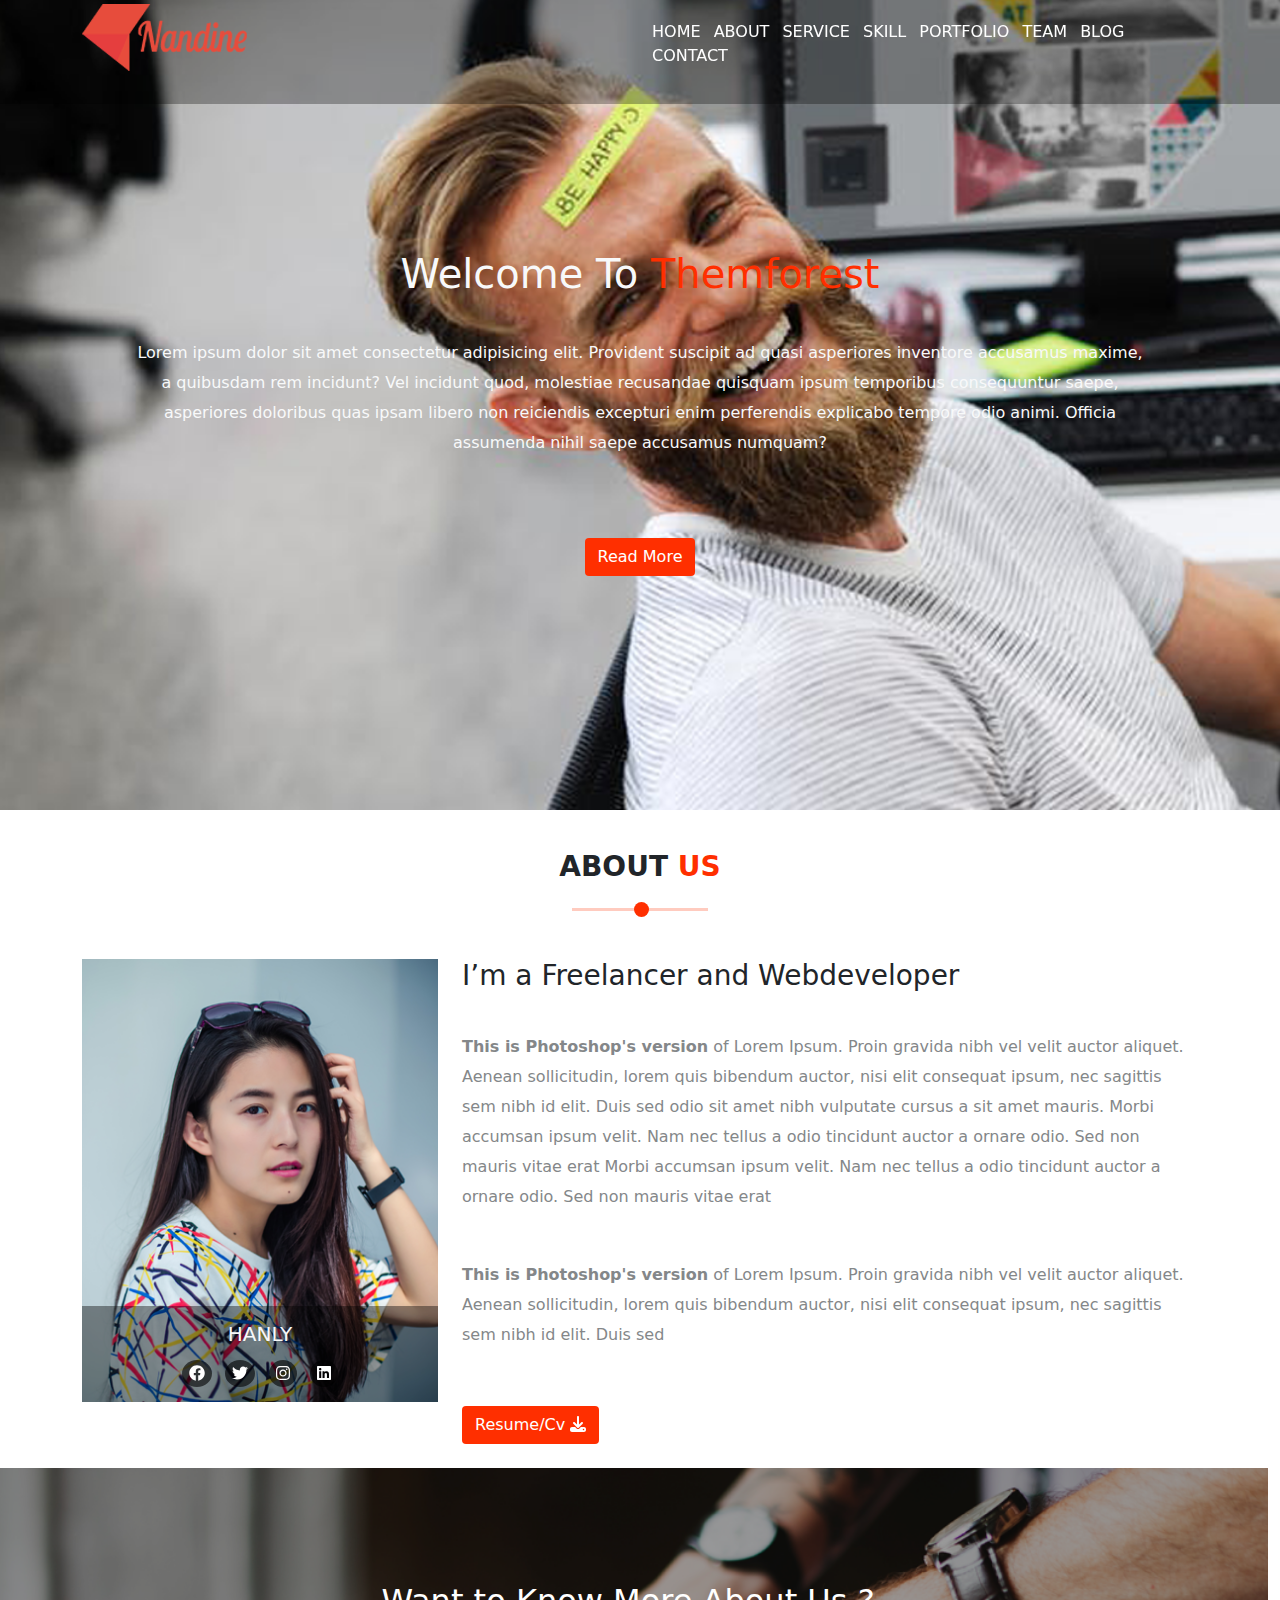
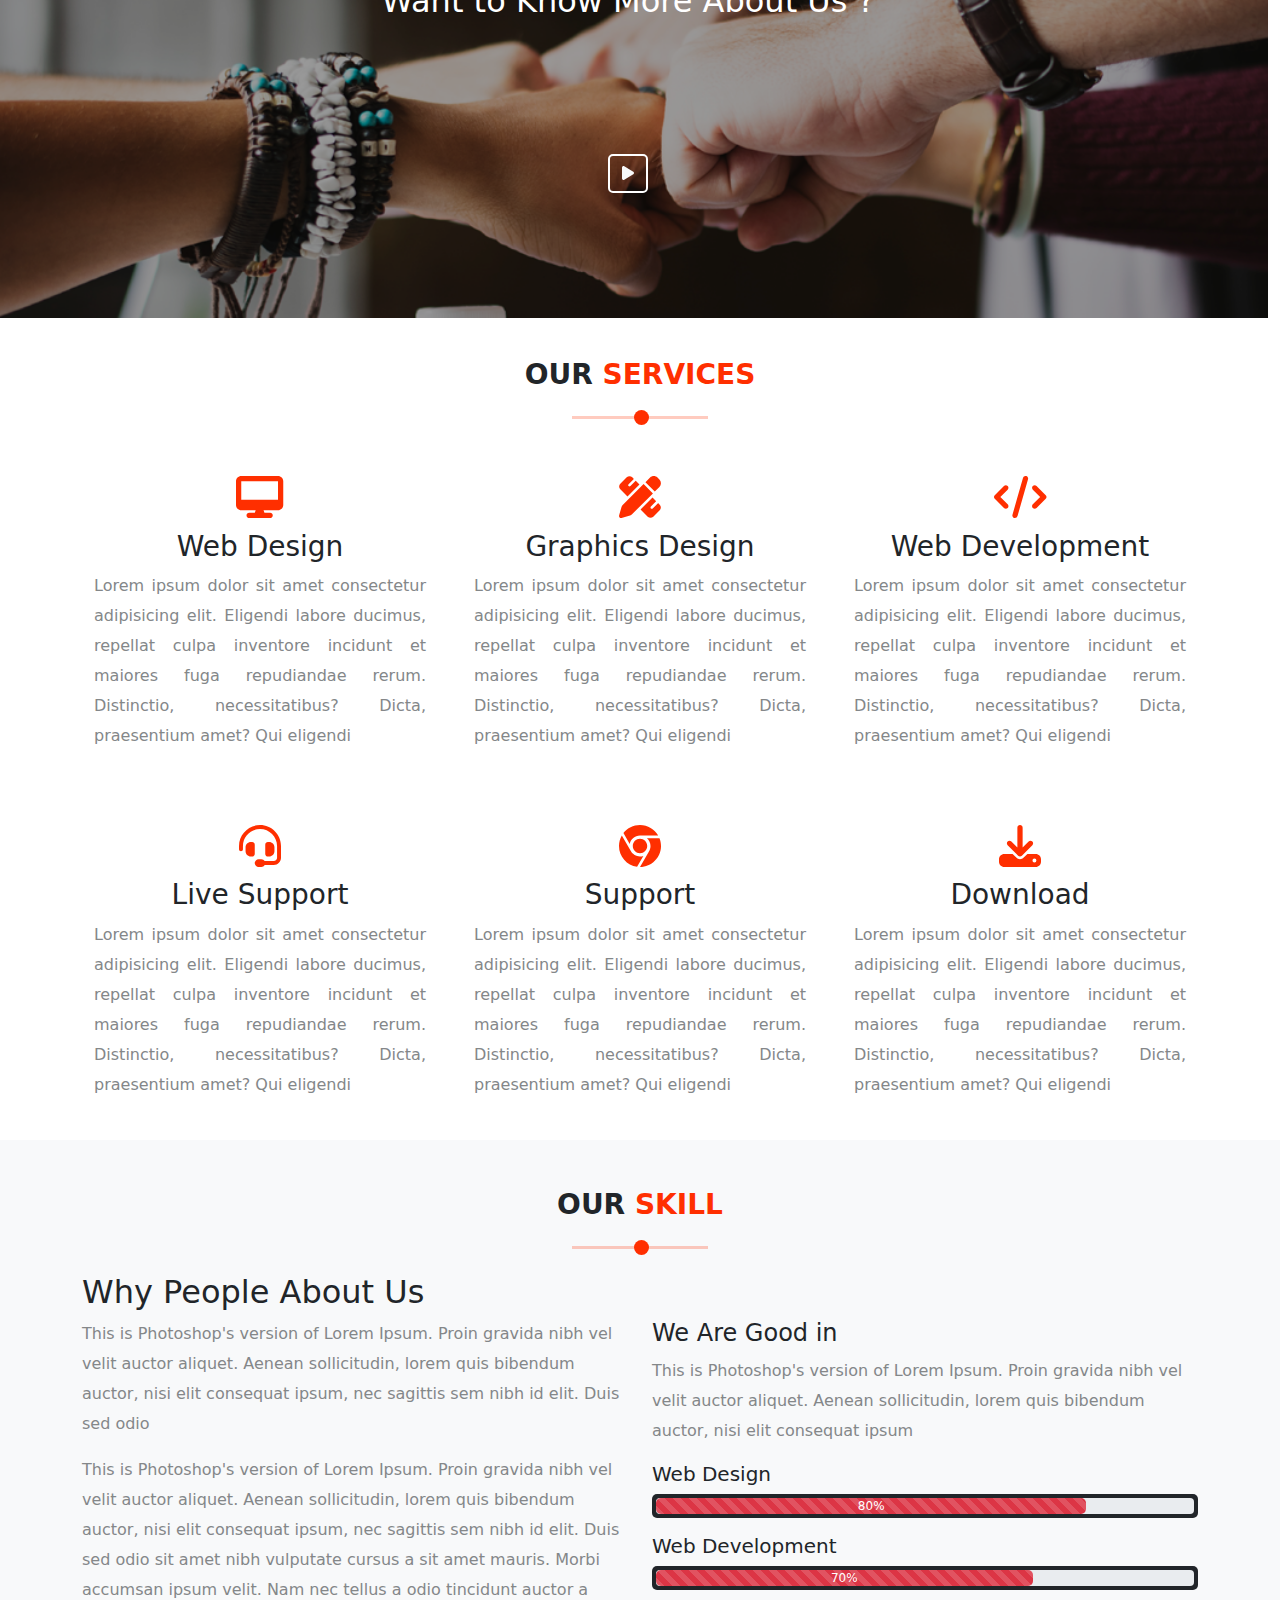
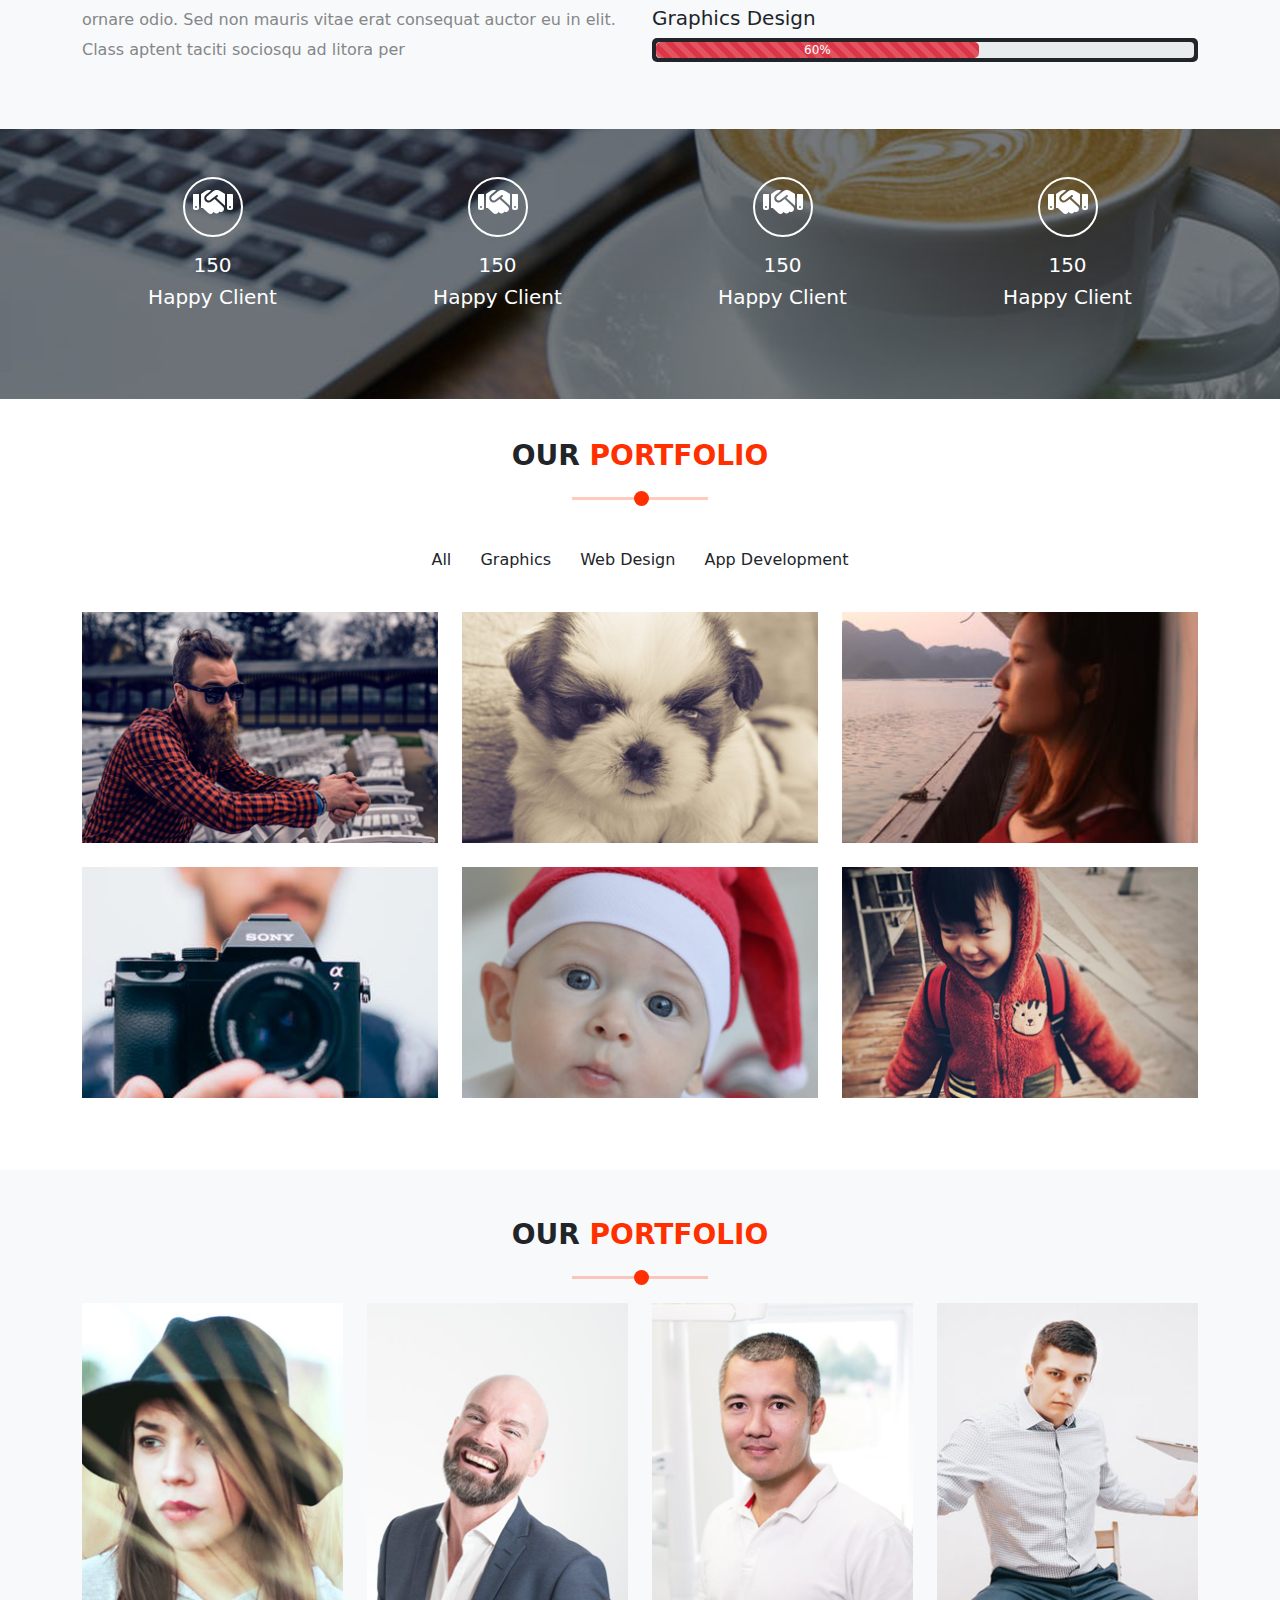
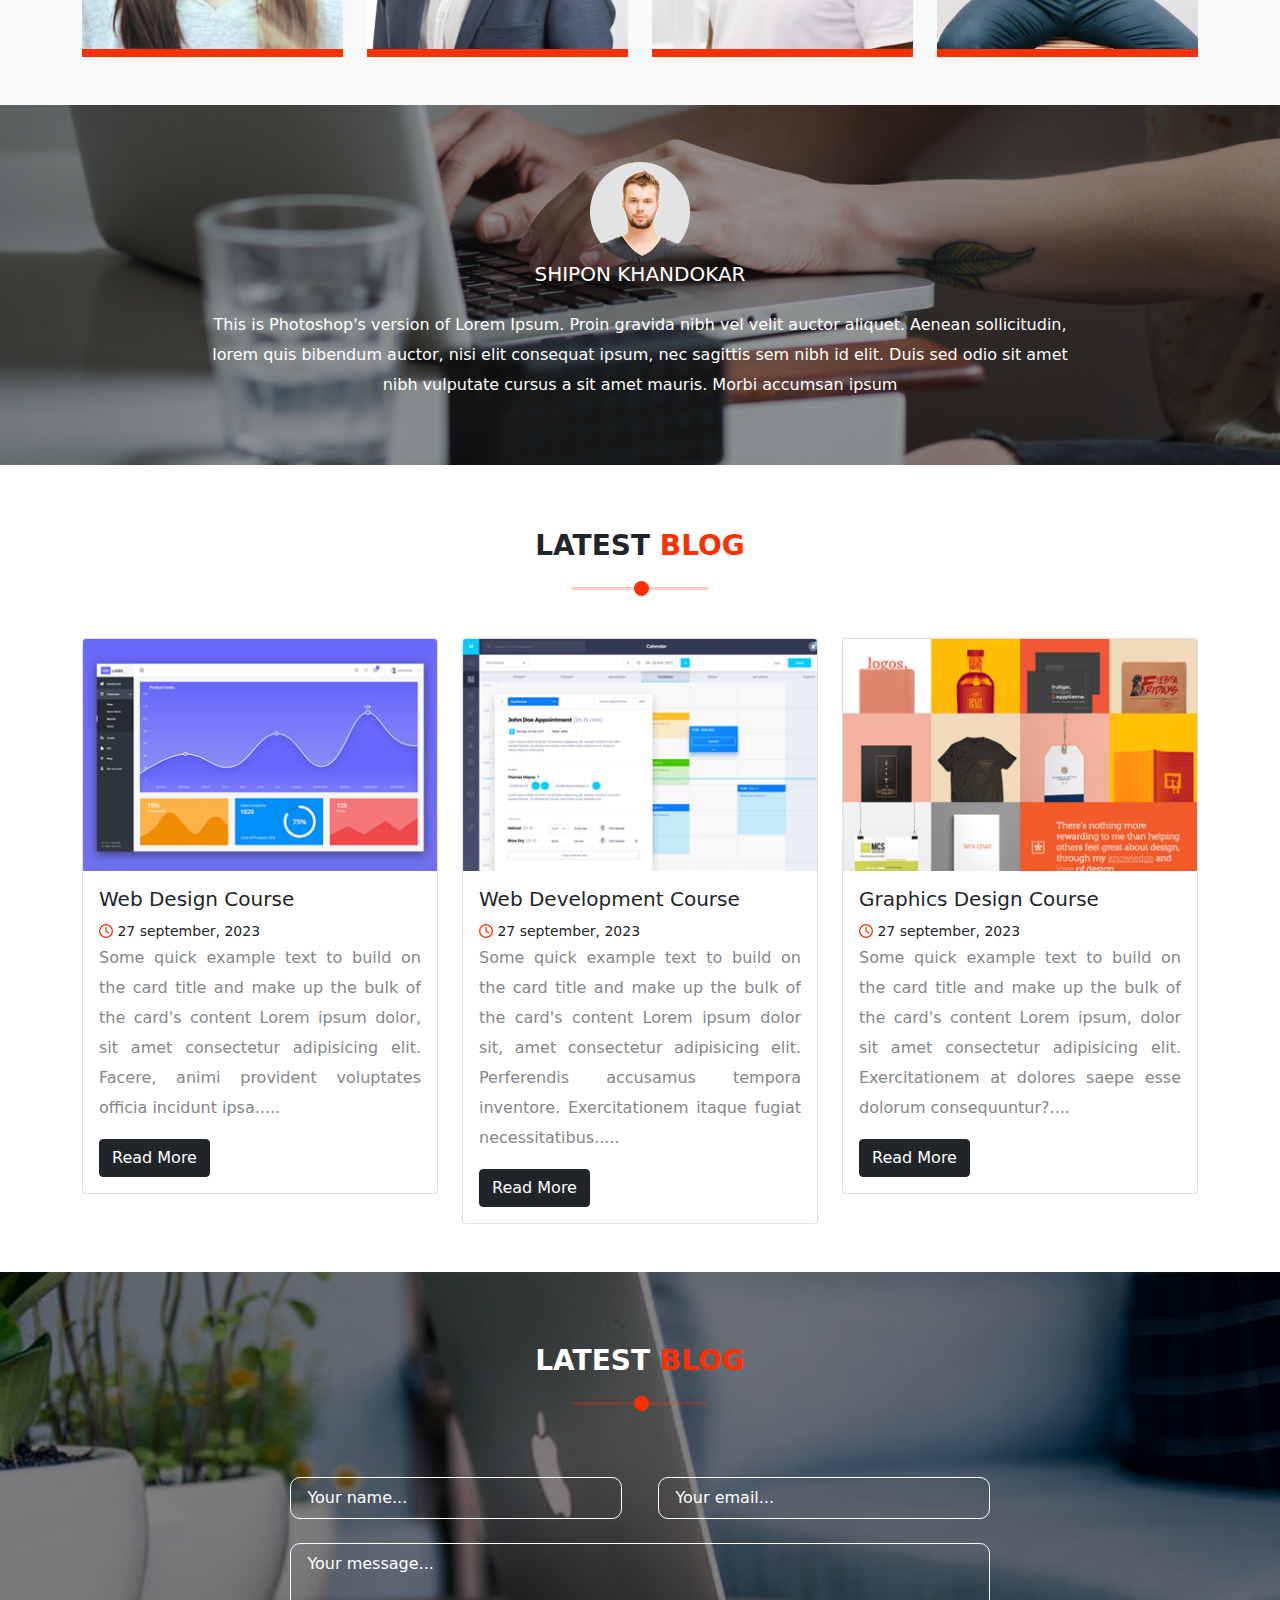
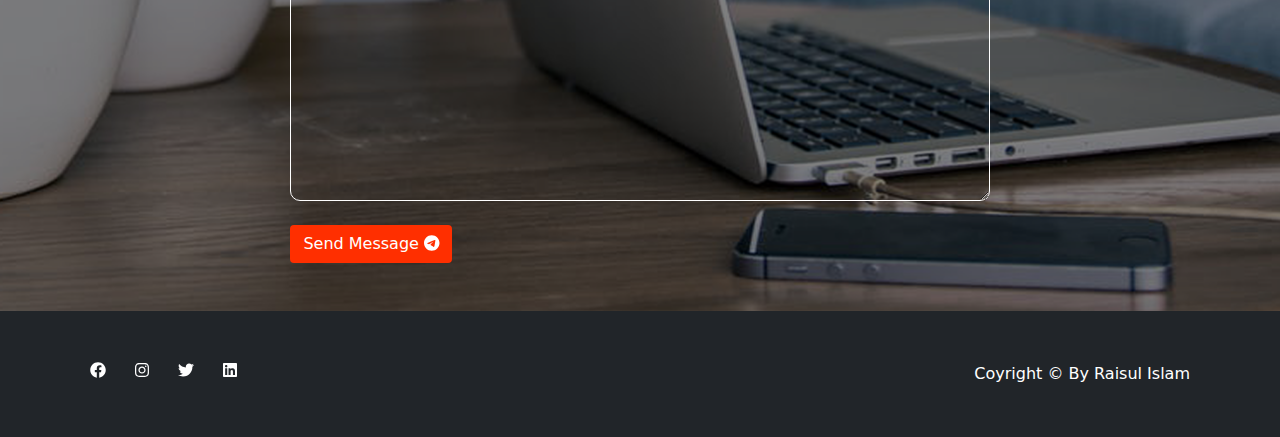
<file: PSD to HTML Project-2 Full/index.html>
<!DOCTYPE html>
<html lang="en">
<head>

 <!--  |---------------------------|
       |      Meta Tags Here       |
       |---------------------------| -->
	<!--turn off IE compatibility mode -->
	<meta http-equiv="X-UA-Compatible" content="IE=edge" />
	<!-- Charecter set -->
	<meta charset="utf-8">
	<!-- View Port -->
	<meta name="viewport" content="width=device-width, minimum-scale=1" />

 <!--  |---------------------------|
       |    Website Onpage SEO     |
       |---------------------------| -->
	
  <!-- this is title -->
	<title>PSD to HTML Full Project-2</title>
	<!-- Keyword -->
	<meta name="Keyword" content=" No more than 10 keyword mdraisulislam,">
	<!-- Meta Description -->
	<meta name="description" content="160 characters">

 <!--  |---------------------------|
       |    All Css File Here      |
       |---------------------------| -->
	
  <!-- css for bootstrap -->
	<link rel="stylesheet" type="text/css" href="css/bootstrap.min.css">
	<!-- css for Fontawesome -->
	<link rel="stylesheet" type="text/css" href="css/all.min.css">
	<!-- my css file -->
	<link rel="stylesheet" type="text/css" href="style.css">
	

</head>
<body>

<!--   |.....................................|
       |============Content Here=============|
       |.....................................| -->
  

        <!-- header area  -->
        <header class="header myNav fixed-top">
          <div class="container">
            <div class="row py-1">
              <div class="col-md-2">
                <img src="images/logo.png" alt="Logo">
              </div>
              <div class="col-md-6 offset-md-4">
                <div class="menu py-3">
                  <ul class="list-unstyled list-inline">
                    <li class="list-inline-item"><a class="text-white text-uppercase text-decoration-none" href="#">home</a></li>
                    <li class="list-inline-item"><a class="text-white text-uppercase text-decoration-none" href="#">about</a></li>
                    <li class="list-inline-item"><a class="text-white text-uppercase text-decoration-none" href="#">service</a></li>
                    <li class="list-inline-item"><a class="text-white text-uppercase text-decoration-none" href="#">skill</a></li>
                    <li class="list-inline-item"><a class="text-white text-uppercase text-decoration-none" href="#">portfolio</a></li>
                    <li class="list-inline-item"><a class="text-white text-uppercase text-decoration-none" href="#">team</a></li>
                    <li class="list-inline-item"><a class="text-white text-uppercase text-decoration-none" href="#">blog</a></li>
                    <li class="list-inline-item"><a class="text-white text-uppercase text-decoration-none" href="#">contact</a></li>
                  </ul>
                </div>
 
              </div>
            </div>
          </div>
        </header>

        <!-- banner section -->
        <section class="banner d-flex justify-content-center align-items-center flex-column">
          <div class="container">
            <div class="row">
              <div class="col-md-12 text-light text-center content">
                <h1 class="py-3 text-capitalize">welcome to <span class="span">themforest</span></h1>
                <p class="text-light py-3 px-5">Lorem ipsum dolor sit amet consectetur adipisicing elit. Provident suscipit ad quasi asperiores inventore accusamus maxime, a quibusdam rem incidunt? Vel incidunt quod, molestiae recusandae quisquam ipsum temporibus consequuntur saepe, asperiores doloribus quas ipsam libero non reiciendis excepturi enim perferendis explicabo tempore odio animi. Officia assumenda nihil saepe accusamus numquam?</p>
                <button class="btn mybtn mt-5">read more</button>
              </div>
            </div> 
          </div>
        </section>

        <!-- about us section -->
        <section class="about">
          <div class="container">
            <div class="row my-4 head">
              <h3 class="text-center text-uppercase py-3">about <span class="span">us</span></h3>
              <hr class="hr">
            </div>

            <div class="row py-4">
              <div class="col-md-4">
                <div class="about-pic">
                  <img class="w-100" src="images/about.png" alt="">

                  <div class="social text-center">
                    <h5 class="text-light text-uppercase pt-3">hanly</h5>
                    <ul class="list-inline pt-2">
                      <li class="list-inline-item"><a href="#"><i class="fab fa-facebook"></i></a></li>
                      <li class="list-inline-item"><a href="#"><i class="fab fa-twitter"></i></a></li>
                      <li class="list-inline-item"><a href="#"><i class="fab fa-instagram"></i></a></li>
                      <li class="list-inline-item"><a href="#"><i class="fab fa-linkedin"></i></a></li>
                    </ul>
                  </div>
                </div>

              </div>
              <div class="col-md-8">
                <div class="about-info">
                  <h3 class="mb-4">I’m a Freelancer and Webdeveloper</h3>
                  <p class="py-3"><span style="font-weight: bold;">This is Photoshop's version</span>  of Lorem Ipsum. Proin gravida nibh vel velit auctor aliquet. Aenean sollicitudin, lorem quis bibendum auctor, nisi elit consequat ipsum, nec sagittis sem nibh id elit. Duis sed odio sit amet nibh vulputate cursus a sit amet mauris. Morbi accumsan ipsum velit. Nam nec tellus a odio tincidunt auctor a ornare odio. Sed non  mauris vitae erat Morbi accumsan ipsum velit. Nam nec tellus a odio tincidunt auctor a ornare odio. Sed non  mauris vitae erat </p>

                  <p class="py-3"><span style="font-weight: bold;">This is Photoshop's version</span>  of Lorem Ipsum. Proin gravida nibh vel velit auctor aliquet. Aenean sollicitudin, lorem quis bibendum auctor, nisi elit consequat ipsum, nec sagittis sem nibh id elit. Duis sed </p>

                  <button class="btn mybtn mt-4">resume/cv <i class="fa-solid fa-download"></i></button>
                </div>
              </div>
          </div>
          </div>

        </section>


        <!-- what to know -->
        <section>
          <div class="row what-to-know d-flex justify-content-center align-items-center py-5">
            <h2 class="text-center">Want to Know More About Us ?</h2>
            <p class="text-center"><a class="text-light" href="#"><i class="fa fa-play"></i></a></p>
          </div>
        </section>


        <!-- our services  -->
        <section class="service">
          <div class="container">
            <div class="row my-4 head">
              <h3 class="text-center text-uppercase py-3">our <span class="span">services</span></h3>
              <hr class="hr">
            </div>

            <div class="row text-center">
              <div class="col-md-4 p-4">
                <div class="icon">
                  <i class="fa-solid fa-desktop"></i>
                </div>
                <h3 class="text-capitalize">web design</h3>
                <p>Lorem ipsum dolor sit amet consectetur adipisicing elit. Eligendi labore ducimus, repellat culpa inventore incidunt et maiores fuga repudiandae rerum. Distinctio, necessitatibus? Dicta, praesentium amet? Qui eligendi</p>

              </div>
              <div class="col-md-4 p-4">
                <div class="icon">
                  <i class="fa-solid fa-pen-ruler"></i>
                </div>
                <h3 class="text-capitalize">graphics design</h3>
                <p>Lorem ipsum dolor sit amet consectetur adipisicing elit. Eligendi labore ducimus, repellat culpa inventore incidunt et maiores fuga repudiandae rerum. Distinctio, necessitatibus? Dicta, praesentium amet? Qui eligendi</p>

              </div>
              <div class="col-md-4 p-4">
                <div class="icon">
                  <i class="fa-solid fa-code"></i>
                </div>
                <h3 class="text-capitalize">web development</h3>
                <p>Lorem ipsum dolor sit amet consectetur adipisicing elit. Eligendi labore ducimus, repellat culpa inventore incidunt et maiores fuga repudiandae rerum. Distinctio, necessitatibus? Dicta, praesentium amet? Qui eligendi</p>

              </div>

            </div>


            <div class="row text-center">
              <div class="col-md-4 p-4">
                <div class="icon">
                  <i class="fa-solid fa-headset"></i>
                </div>
                <h3 class="text-capitalize">live support</h3>
                <p>Lorem ipsum dolor sit amet consectetur adipisicing elit. Eligendi labore ducimus, repellat culpa inventore incidunt et maiores fuga repudiandae rerum. Distinctio, necessitatibus? Dicta, praesentium amet? Qui eligendi </p>

              </div>
              <div class="col-md-4 p-4">
                <div class="icon">
                  <i class="fa-brands fa-chrome"></i>
                </div>
                <h3 class="text-capitalize">support</h3>
                <p>Lorem ipsum dolor sit amet consectetur adipisicing elit. Eligendi labore ducimus, repellat culpa inventore incidunt et maiores fuga repudiandae rerum. Distinctio, necessitatibus? Dicta, praesentium amet? Qui eligendi</p>

              </div>
              <div class="col-md-4 p-4">
                <div class="icon">
                  <i class="fa-solid fa-download"></i>
                </div>
                <h3 class="text-capitalize">download</h3>
                <p>Lorem ipsum dolor sit amet consectetur adipisicing elit. Eligendi labore ducimus, repellat culpa inventore incidunt et maiores fuga repudiandae rerum. Distinctio, necessitatibus? Dicta, praesentium amet? Qui eligendi </p>

              </div>

            </div>
          </div>
          
        </section>


        <!-- my skill area -->

        <section class="my-skill bg-light pt-2 pb-5">
          <div class="container">
            <div class="row my-4 head">
              <h3 class="text-center text-uppercase py-3">our <span class="span">skill</span></h3>
              <hr class="hr">
            </div>
            <div class="row">
              <h2>Why People About Us</h2>
              <div class="col-md-6">
                <p>This is Photoshop's version  of Lorem Ipsum. Proin gravida nibh vel velit auctor aliquet. Aenean sollicitudin, lorem quis bibendum auctor, nisi elit consequat ipsum, nec sagittis sem nibh id elit. Duis sed odio </p>

                <p>This is Photoshop's version  of Lorem Ipsum. Proin gravida nibh vel velit auctor aliquet. Aenean sollicitudin, lorem quis bibendum auctor, nisi elit consequat ipsum, nec sagittis sem nibh id elit. Duis sed odio sit amet nibh vulputate cursus a sit amet mauris. Morbi accumsan ipsum velit. Nam nec tellus a odio tincidunt auctor a ornare odio. Sed non  mauris vitae erat consequat auctor eu in elit. Class aptent taciti sociosqu ad litora per </p>
              </div>
              <div class="col-md-6">
                <h4>We Are Good in</h4>
                <p>This is Photoshop's version  of Lorem Ipsum. Proin gravida nibh vel velit auctor aliquet. Aenean sollicitudin, lorem quis bibendum auctor, nisi elit consequat ipsum</p>
                <h5 class="text-capitalize mt-3">web design</h5>
                <div class="progress-bar p-1 bg-dark">
                  <div class="progress">
                    <div class="progress-bar progress-bar-striped bg-danger" role="progressbar" style="width: 80%">80%</div>
                  </div>
                </div>
                <h5 class="text-capitalize mt-3">web development</h5>
                <div class="progress-bar p-1 bg-dark">
                  <div class="progress">
                    <div class="progress-bar progress-bar-striped bg-danger" role="progressbar" style="width: 70%">70%</div>
                  </div>
                </div>
                <h5 class="text-capitalize mt-3">graphics design</h5>
                <div class="progress-bar p-1 bg-dark">
                  <div class="progress">
                    <div class="progress-bar progress-bar-striped bg-danger" role="progressbar" style="width: 60%">60%</div>
                  </div>
                </div>

              </div>
              
              
            </div>
          </div>


        </section>



        <!-- happy clint -->

        <section class="client">
          <div class="container">
            <div class="row py-5 text-white">
              <div class="col-md-3 text-center">
                <div class="hand-shake">
                  <i class="fa-solid fa-handshake"></i>
                </div>
                <h5 class="mt-3">150</h5>
                <h5 class="text-capitalize">happy client</h5>
              </div>
              <div class="col-md-3 text-center">
                <div class="hand-shake">
                  <i class="fa-solid fa-handshake"></i>
                </div>
                <h5 class="mt-3">150</h5>
                <h5 class="text-capitalize">happy client</h5>
              </div>
              <div class="col-md-3 text-center">
                <div class="hand-shake">
                  <i class="fa-solid fa-handshake"></i>
                </div>
                <h5 class="mt-3">150</h5>
                <h5 class="text-capitalize">happy client</h5>
              </div>
              <div class="col-md-3 text-center">
                <div class="hand-shake">
                  <i class="fa-solid fa-handshake"></i>
                </div>
                <h5 class="mt-3">150</h5>
                <h5 class="text-capitalize">happy client</h5>
              </div>
            </div>
          </div>

        </section>

        <!-- our portfolio -->
        <section class="portfolio pb-5">
          <div class="container">
            <div class="row my-4 head">
              <h3 class="text-center text-uppercase py-3">our <span class="span">portfolio</span></h3>
              <hr class="hr">
            </div>
            <div class="row text-center">
              <ul class="list-inline py-3">
                <li class="list-inline-item p-2"><a class="text-capitalize text-decoration-none text-dark" href="#">all</a></li>
                <li class="list-inline-item p-2"><a class="text-capitalize text-decoration-none text-dark" href="#">graphics</a></li>
                <li class="list-inline-item p-2"><a class="text-capitalize text-decoration-none text-dark" href="#">web design</a></li>
                <li class="list-inline-item p-2"><a class="text-capitalize text-decoration-none text-dark" href="#">app development</a></li>
              </ul>
            </div>
            <div class="row">
              <div class="col-md-4 portfolio-image">
                <img class="w-100" src="images/portfolio-1.png" alt="">
                <div class="layer">
                  <i class="fa-solid fa-arrows-up-down-left-right"></i>
                </div>
              </div>
              <div class="col-md-4 portfolio-image">
                <img class="w-100" src="images/portfolio-2.png" alt="">
                <div class="layer">
                  <i class="fa-solid fa-arrows-up-down-left-right"></i>
                </div>
              </div>
              <div class="col-md-4 portfolio-image">
                <img class="w-100" src="images/portfolio-3.png" alt="">
                <div class="layer">
                  <i class="fa-solid fa-arrows-up-down-left-right"></i>
                </div>
              </div>
            </div>
            <div class="row py-4">
              <div class="col-md-4 portfolio-image">
                <img class="w-100" src="images/portfolio-4.png" alt="">
                <div class="layer">
                  <i class="fa-solid fa-arrows-up-down-left-right"></i>
                </div>
              </div>
              <div class="col-md-4 portfolio-image">
                <img class="w-100" src="images/portfolio-5.png" alt="">
                <div class="layer">
                  <i class="fa-solid fa-arrows-up-down-left-right"></i>
                </div>
              </div>
              <div class="col-md-4 portfolio-image">
                <img class="w-100" src="images/portfolio-6.png" alt="">
                <div class="layer">
                  <i class="fa-solid fa-arrows-up-down-left-right"></i>
                </div>
              </div>
            </div>


          </div>


        </section>

        <!-- our team section -->
        <section class="our-team bg-light pt-2 pb-5">
          <div class="container">
            <div class="row my-4 head">
              <h3 class="text-center text-uppercase py-3">our <span class="span">portfolio</span></h3>
              <hr class="hr">
            </div>

            <div class="row">
              <div class="col-md-3 team">
                <img class="w-100" src="images/team-1.png" alt="">
                <div class="social">
                  <div class="social-icon text-center ">
                    <h4 class="text-uppercase text-white pt-2">hanly</h4>
                    <ul class="list-inline">
                      <li class="list-inline-item p-2"><a href="#"><i class="fab fa-facebook"></i></a></li>
                      <li class="list-inline-item p-2"><a href="#"><i class="fab fa-twitter"></i></a></li>
                      <li class="list-inline-item p-2"><a href="#"><i class="fab fa-instagram"></i></a></li>
                      <li class="list-inline-item p-2"><a href="#"><i class="fab fa-linkedin"></i></a></li>
                    </ul>
                  </div>
                </div>
              </div>
              <div class="col-md-3 team">
                <img class="w-100" src="images/team-2.png" alt="">
                <div class="social">
                  <div class="social-icon text-center ">
                    <h4 class="text-uppercase text-white pt-2">jack</h4>
                    <ul class="list-inline">
                      <li class="list-inline-item p-2"><a href="#"><i class="fab fa-facebook"></i></a></li>
                      <li class="list-inline-item p-2"><a href="#"><i class="fab fa-twitter"></i></a></li>
                      <li class="list-inline-item p-2"><a href="#"><i class="fab fa-instagram"></i></a></li>
                      <li class="list-inline-item p-2"><a href="#"><i class="fab fa-linkedin"></i></a></li>
                    </ul>
                  </div>
                </div>
              </div>
              <div class="col-md-3 team">
                <img class="w-100" src="images/team-3.png" alt="">
                <div class="social">
                  <div class="social-icon text-center ">
                    <h4 class="text-uppercase text-white pt-2">rock</h4>
                    <ul class="list-inline">
                      <li class="list-inline-item p-2"><a href="#"><i class="fab fa-facebook"></i></a></li>
                      <li class="list-inline-item p-2"><a href="#"><i class="fab fa-twitter"></i></a></li>
                      <li class="list-inline-item p-2"><a href="#"><i class="fab fa-instagram"></i></a></li>
                      <li class="list-inline-item p-2"><a href="#"><i class="fab fa-linkedin"></i></a></li>
                    </ul>
                  </div>
                </div>
              </div>
              <div class="col-md-3 team">
                <img class="w-100" src="images/team-4.png" alt="">
                <div class="social">
                  <div class="social-icon text-center ">
                    <h4 class="text-uppercase text-white pt-2">john</h4>
                    <ul class="list-inline">
                      <li class="list-inline-item p-2"><a href="#"><i class="fab fa-facebook"></i></a></li>
                      <li class="list-inline-item p-2"><a href="#"><i class="fab fa-twitter"></i></a></li>
                      <li class="list-inline-item p-2"><a href="#"><i class="fab fa-instagram"></i></a></li>
                      <li class="list-inline-item p-2"><a href="#"><i class="fab fa-linkedin"></i></a></li>
                    </ul>
                  </div>
                </div>
              </div>
            </div>
          </div>
        </section>


        <!-- short information -->
        <section class="profile">
          <div class="container">
            <div class="col-md-10 m-auto">
              <div class="row text-center profile-item mt-4">
                <div>
                  <img src="images/profile.png" alt="">
                </div>
                <h5 class="text-white text-uppercase ">shipon khandokar</h5>
                <p class="px-5 py-3 text-white">This is Photoshop's version  of Lorem Ipsum. Proin gravida nibh vel velit auctor aliquet. Aenean sollicitudin, lorem quis bibendum auctor, nisi elit consequat ipsum, nec sagittis sem nibh id elit. Duis sed odio sit amet nibh vulputate cursus a sit amet mauris. Morbi accumsan ipsum</p>
              </div>
            </div>

          </div>
        </section>

        <!-- latest blog area -->
        <section class="blog pb-5">
          <div class="container">
            <div class="row my-5 head">
              <h3 class="text-center text-uppercase py-3">latest <span class="span">blog</span></h3>
              <hr class="hr">
            </div>
            <div class="row">
              <div class="col-md-4">
                <div class="card" style="width: 100%;">
                  <img src="images/blog-1.png" class="card-img-top" alt="...">
                  <div class="card-body">
                    <h5 class="card-title text-capitalize">web design course</h5>
                    <small><span class="span"><i class="fa-regular fa-clock"></i></span> 27 september, 2023</small>
                    <p class="card-text">Some quick example text to build on the card title and make up the bulk of the card's content Lorem ipsum dolor, sit amet consectetur adipisicing elit. Facere, animi provident voluptates officia incidunt ipsa.....</p>
                    <a href="#" class="btn btn-dark text-capitalize">read more</a>
                  </div>
                </div>
              </div>

              <div class="col-md-4">
                <div class="card" style="width: 100%;">
                  <img src="images/blog-2.png" class="card-img-top" alt="...">
                  <div class="card-body">
                    <h5 class="card-title text-capitalize">web development course</h5>
                    <small><span class="span"><i class="fa-regular fa-clock"></i></span> 27 september, 2023</small>
                    <p class="card-text">Some quick example text to build on the card title and make up the bulk of the card's content Lorem ipsum dolor sit, amet consectetur adipisicing elit. Perferendis accusamus tempora inventore. Exercitationem itaque fugiat necessitatibus.....</p>
                    <a href="#" class="btn btn-dark text-capitalize">read more</a>
                  </div>
                </div>
              </div>

              <div class="col-md-4">
                <div class="card" style="width: 100%;">
                  <img src="images/blog-3.png" class="card-img-top" alt="...">
                  <div class="card-body">
                    <h5 class="card-title text-capitalize">graphics design course</h5>
                    <small><span class="span"><i class="fa-regular fa-clock"></i></span> 27 september, 2023</small>
                    <p class="card-text">Some quick example text to build on the card title and make up the bulk of the card's content Lorem ipsum, dolor sit amet consectetur adipisicing elit. Exercitationem at dolores saepe esse dolorum consequuntur?....</p>
                    <a href="#" class="btn btn-dark text-capitalize">read more</a>
                  </div>
                </div>
              </div>
          </div>
        </section>

        <!-- contact us area -->
        <section class="contact pt-2 pb-5">
          <div class="container">
            <div class="row my-5 head">
              <h3 class="text-center text-uppercase py-3 text-white">latest <span class="span">blog</span></h3>
              <hr class="hr">
            </div>
            <div class="row">
              <div class="col-md-8 m-auto">
                <form action="">
                  <div class="input d-flex my-4">
                    <input class="d-inline-block px-3 py-2" type="text" placeholder="Your name...">
                    <input class="d-inline-block px-3 py-2" type="email" placeholder="Your email...">
                  </div>
                  <textarea class="py-2 px-3" name="" id="" cols="30" rows="10" placeholder="Your message..."></textarea>

                  <button class="btn mybtn mt-4">send message <i class="fab fa-telegram"></i></button>

                </form>
              </div>
            </div>
          </div>
        </section>

        <!-- footer section -->

        <footer class="footer bg-dark py-4">
          <div class="container">
            <div class="row pt-3">
              <div class="col-md-6">
                <ul class="list-inline">
                  <li class="list-inline-item p-2"><a class="text-white text-left" href="#"><i class="fab fa-facebook"></i></a></li>
                  <li class="list-inline-item p-2"><a class="text-white text-left" href="#"><i class="fab fa-instagram"></i></a></li>
                  <li class="list-inline-item p-2"><a class="text-white text-left" href="#"><i class="fab fa-twitter"></i></a></li>
                  <li class="list-inline-item p-2"><a class="text-white text-left" href="#"><i class="fab fa-linkedin"></i></a></li>
                </ul>
              </div>
              <div class="col-md-6">
                <p class="text-white text-capitalize p-2">coyright &copy; by raisul islam</p>
              </div>
            </div>
          </div>

        </footer>


	 <!--|---------------------------|
       |    All Js File Here       |
       |---------------------------| -->
	<!-- jQuery File -->
	<script type="text/javascript" src="js/jquery.min.js"></script>
	<!-- js for popper -->
	<script type="text/javascript" src="js/popper.js"></script>
	<!-- js fo bootstrap -->
	<script type="text/javascript" src="js/bootstrap.min.js"></script>
	<!-- js for fontawesome -->
	<script type="text/javascript" src="js/all.min.js"></script>


</body>
</html>
</file>
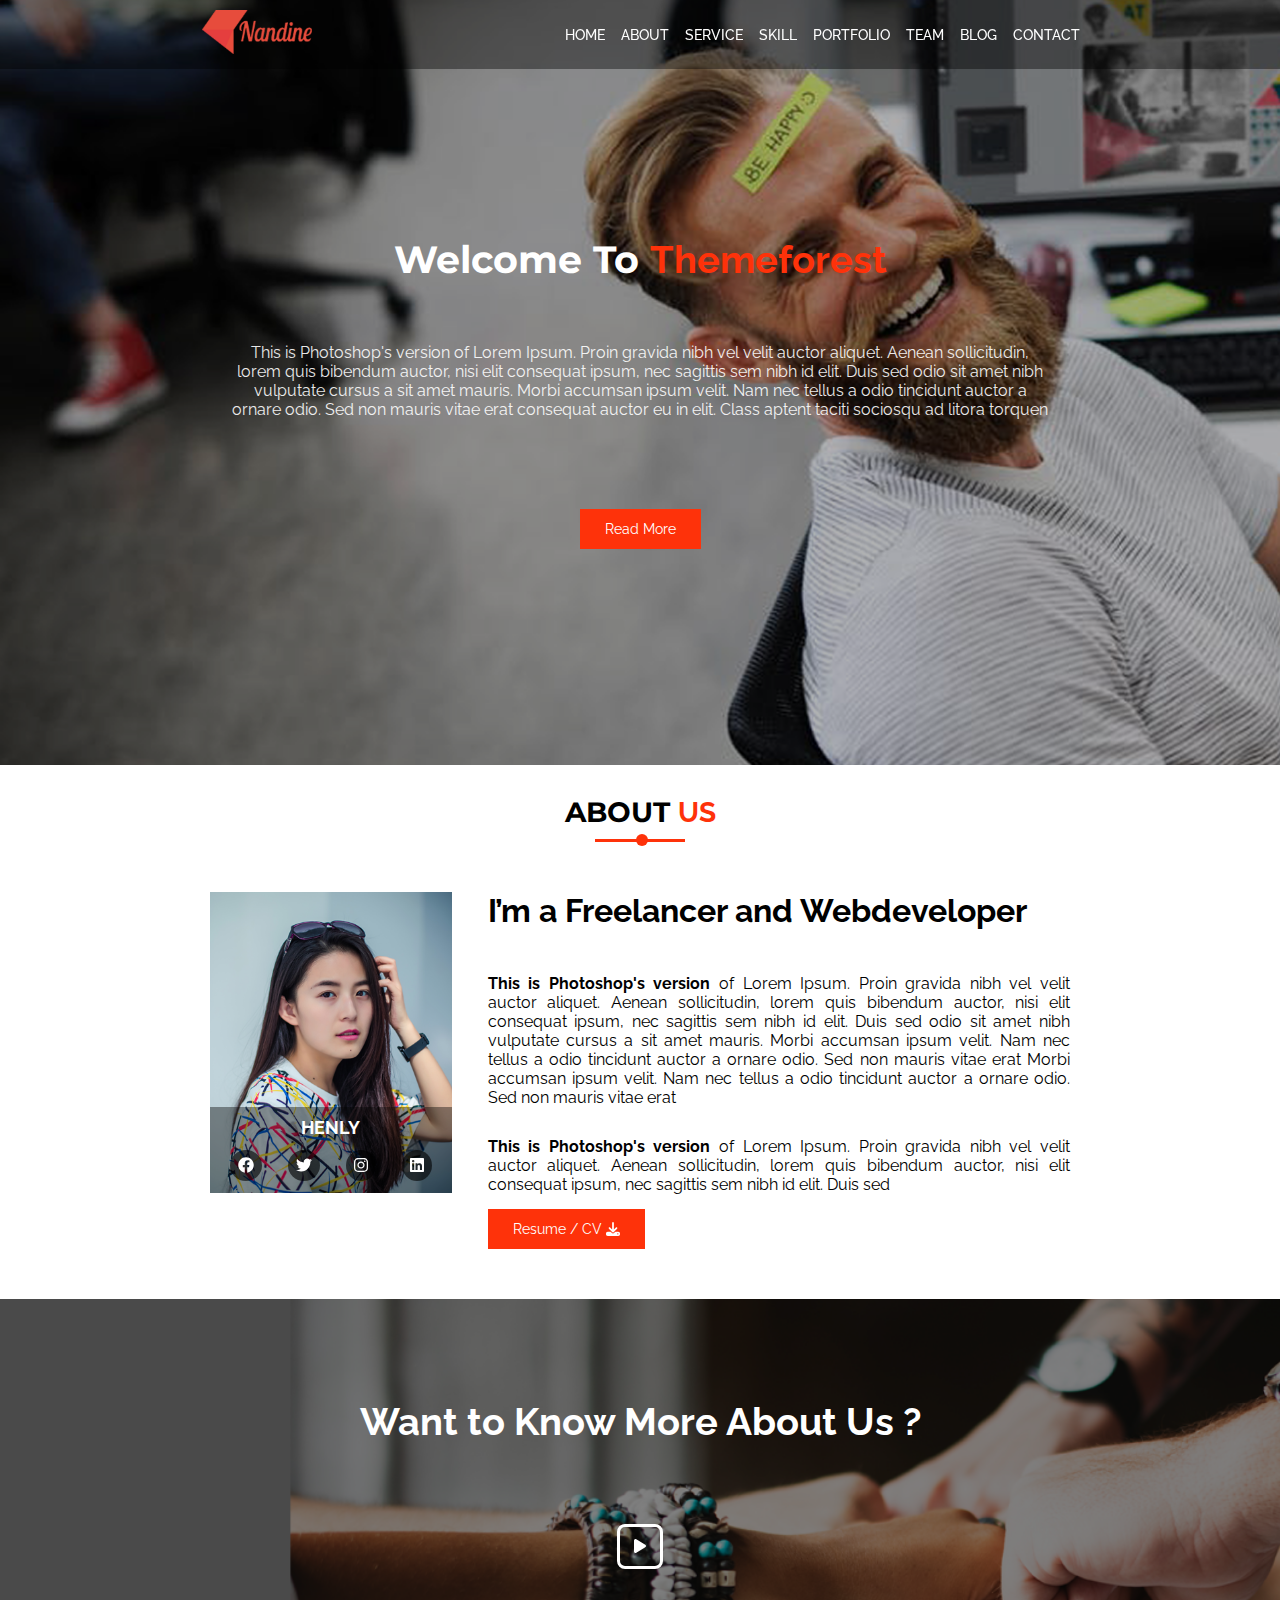
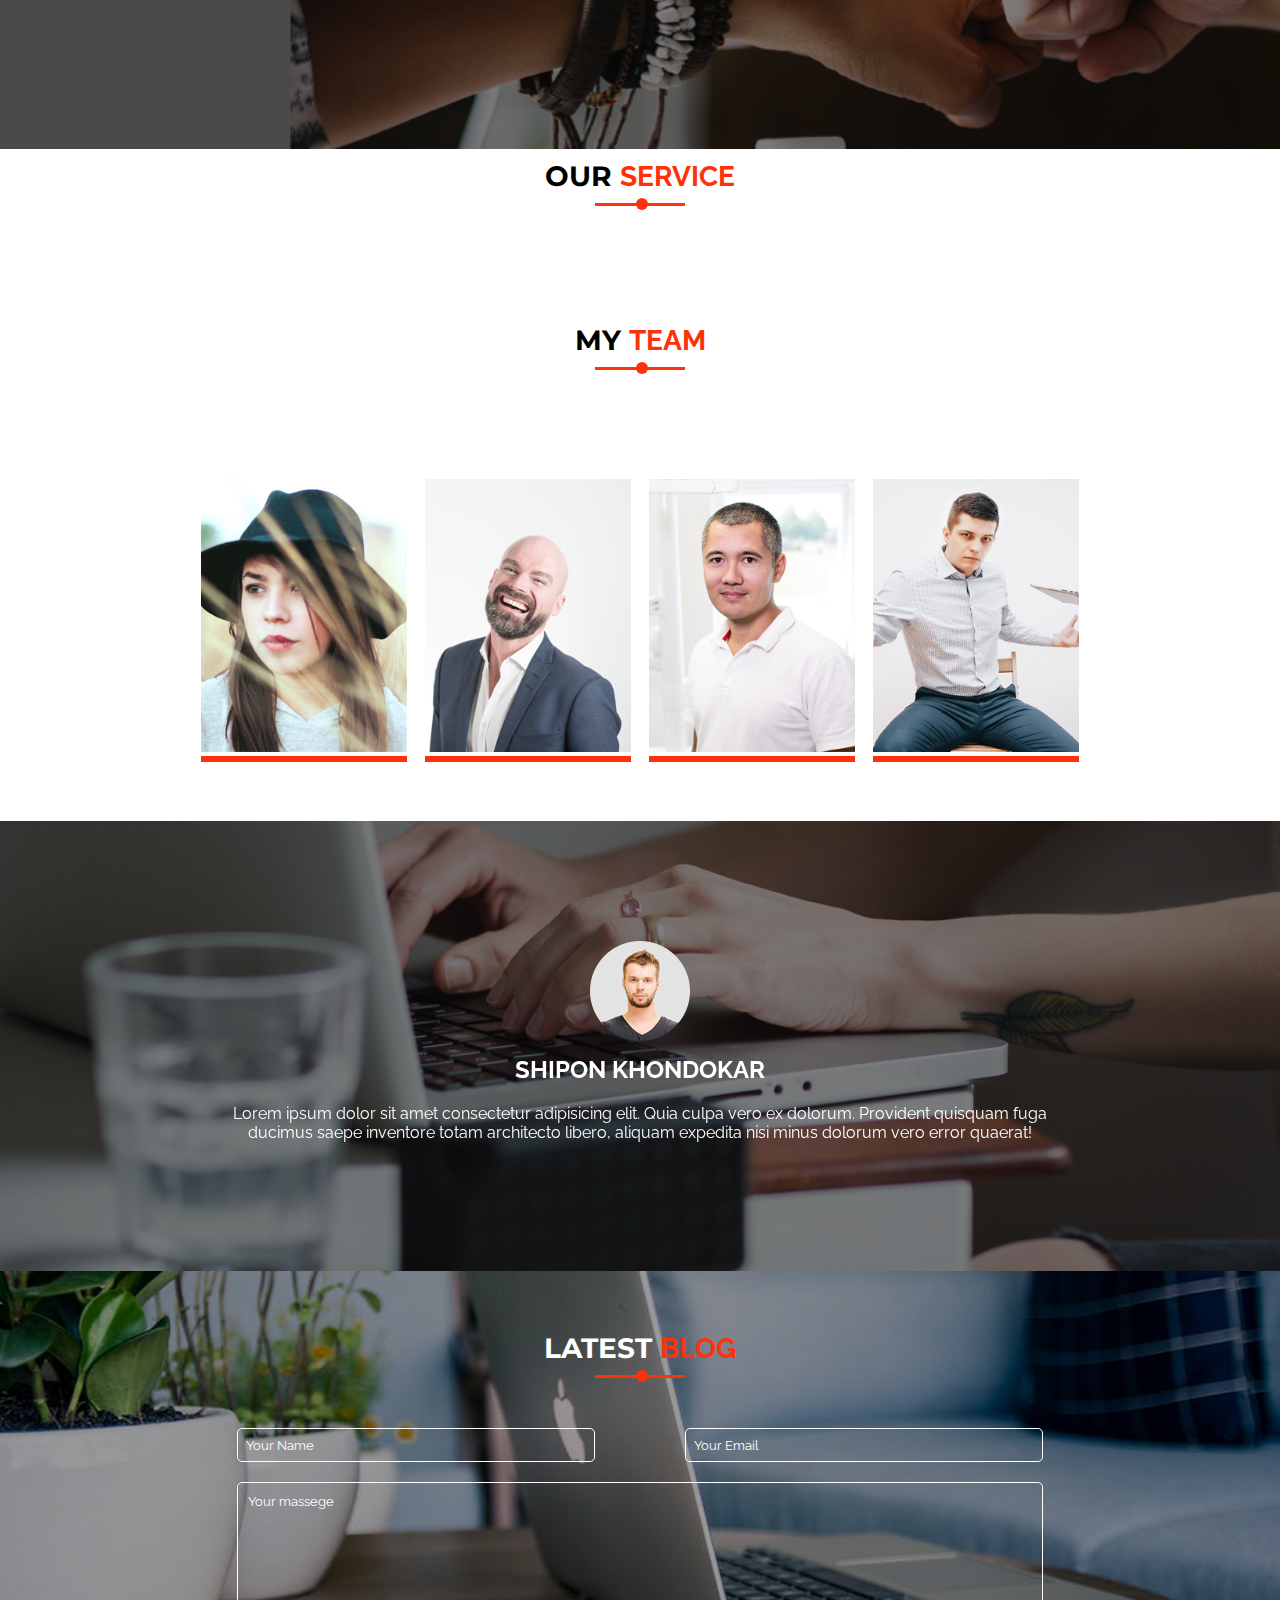
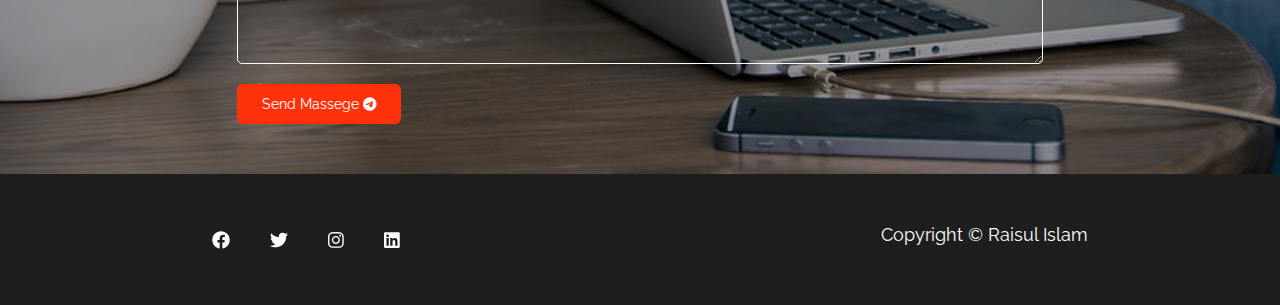
<file: PSD to HTML Project-2/index.html>
<!DOCTYPE html>
<html lang="en">
<head>
    <meta charset="UTF-8">
    <meta name="viewport" content="width=device-width, initial-scale=1.0">
    <title>PSD to HTML Project-2</title>
    <!-- fonts css file -->
    <link rel="preconnect" href="https://fonts.googleapis.com">
    <link rel="preconnect" href="https://fonts.gstatic.com" crossorigin>
    <link href="https://fonts.googleapis.com/css2?family=Raleway:wght@400;500;600;700&display=swap" rel="stylesheet">
    <link rel="preconnect" href="https://fonts.googleapis.com">
    <link rel="preconnect" href="https://fonts.gstatic.com" crossorigin>
    <link href="https://fonts.googleapis.com/css2?family=Montserrat:wght@100;300;400;500;700&family=Raleway:wght@400;500;600;700&display=swap" rel="stylesheet">

    <!-- font awesome css file -->
    <link rel="stylesheet" href="css/all.min.css">

    <!-- my css style sheet -->
    <link rel="stylesheet" href="style.css">

</head>
<body>
     <!-- this is header part -->
     <header>
        <div class="nav-bar">
            <nav class="container">
                <div class="logo">
                    <img src="images/logo.png" alt="logo">
                </div>
                <div class="menu">
                    <ul>
                        <li><a href="#">home</a></li>
                        <li><a href="#">about</a></li>
                        <li><a href="#">service</a></li>
                        <li><a href="#">skill</a></li>
                        <li><a href="#">portfolio</a></li>
                        <li><a href="#">team</a></li>
                        <li><a href="#">blog</a></li>
                        <li><a href="#">contact</a></li>
                    </ul>
                </div>
            </nav>
        </div>

        <!-- banner content -->
        <div class="banner container">
            <h1 class="title">welcome to <span class="text-color">themeforest</span></h1>
            <p class="description">This is Photoshop's version  of Lorem Ipsum. Proin gravida nibh vel velit auctor aliquet. Aenean sollicitudin, lorem quis bibendum auctor, nisi elit consequat ipsum, nec sagittis sem nibh id elit. Duis sed odio sit amet nibh vulputate cursus a sit amet mauris. Morbi accumsan ipsum velit. Nam nec tellus a odio tincidunt auctor a ornare odio. Sed non  mauris vitae erat consequat auctor eu in elit. Class aptent taciti sociosqu ad litora torquen</p>
            <button class="button">read more</button>
        </div>
     </header>

     <!-- about us section -->
     <section class="about container">
        <div class="header-text">
            <h2>about <span class="text-color">us</span></h2>
            <hr class="hr">
        </div>
        <div class="about-content">
            <div class="left">
                <div class="image">
                    <img src="images/about.png" alt="">
                    <div class="social-media">
                        <h5>henly</h5>
                        <ul>
                            <li><a href="#"><i class="fab fa-facebook"></i></a></li>
                            <li><a href="#"><i class="fab fa-twitter"></i></a></li>
                            <li><a href="#"><i class="fab fa-instagram"></i></a></li>
                            <li><a href="#"><i class="fab fa-linkedin"></i></a></li>
                        </ul>

                    </div>
                </div>

            </div>
            <div class="right">
                <h3>I’m a Freelancer and Webdeveloper</h3>
                <p><span style="font-weight: bold;">This is Photoshop's version</span>  of Lorem Ipsum. Proin gravida nibh vel velit auctor aliquet. Aenean sollicitudin, lorem quis bibendum auctor, nisi elit consequat ipsum, nec sagittis sem nibh id elit. Duis sed odio sit amet nibh vulputate cursus a sit amet mauris. Morbi accumsan ipsum velit. Nam nec tellus a odio tincidunt auctor a ornare odio. Sed non  mauris vitae erat Morbi accumsan ipsum velit. Nam nec tellus a odio tincidunt auctor a ornare odio. Sed non  mauris vitae erat </p>

                <p><span style="font-weight: bold;">This is Photoshop's version </span> of Lorem Ipsum. Proin gravida nibh vel velit auctor aliquet. Aenean sollicitudin, lorem quis bibendum auctor, nisi elit consequat ipsum, nec sagittis sem nibh id elit. Duis sed </p>

                <button class="button">resume / CV <i class="fa-solid fa-download"></i></button>

            </div>
        </div>
     </section>

    <section>
            <!-- Want to Know More About Us ? -->
            <div class="want-to-know">
                <h2>Want to Know More About Us ?</h2>
                <a href="#"><i class="fa-solid fa-play"></i></a>
            </div>
        
    </section>


    <!-- our service section -->
    <section class="container our-service">
        <div class="header-text">
            <h2>our <span class="text-color">service</span></h2>
            <hr class="hr">
        </div>

    </section>

<br>
<br>
<br>
    <!-- our team members -->

    <section class="container team">
        <div class="header-text">
            <h2>my <span class="text-color">team</span></h2>
            <hr class="hr">
        </div>

        <div class="team-member">
            <div class="pic">
                <img src="images/team-1.png" alt="team member">
                <div class="overlay">
                    <div class="social">
                        <h5>henly</h5>
                            <ul>
                                <li><a href="#"><i class="fab fa-facebook"></i></a></li>
                                <li><a href="#"><i class="fab fa-twitter"></i></a></li>
                                <li><a href="#"><i class="fab fa-instagram"></i></a></li>
                                <li><a href="#"><i class="fab fa-linkedin"></i></a></li>
                            </ul>
    
                    </div>
                </div>
            </div>
            <div class="pic">
                <img src="images/team-2.png" alt="team member">
                <div class="overlay">
                    <div class="social">
                        <h5>jack</h5>
                            <ul>
                                <li><a href="#"><i class="fab fa-facebook"></i></a></li>
                                <li><a href="#"><i class="fab fa-twitter"></i></a></li>
                                <li><a href="#"><i class="fab fa-instagram"></i></a></li>
                                <li><a href="#"><i class="fab fa-linkedin"></i></a></li>
                            </ul>
    
                    </div>
                </div>
            </div>
            <div class="pic">
                <img src="images/team-3.png" alt="team member">
                <div class="overlay">
                    <div class="social">
                        <h5>robart</h5>
                            <ul>
                                <li><a href="#"><i class="fab fa-facebook"></i></a></li>
                                <li><a href="#"><i class="fab fa-twitter"></i></a></li>
                                <li><a href="#"><i class="fab fa-instagram"></i></a></li>
                                <li><a href="#"><i class="fab fa-linkedin"></i></a></li>
                            </ul>
    
                    </div>
                </div>
            </div>
            <div class="pic">
                <img src="images/team-4.png" alt="team member">
                <div class="overlay">
                    <div class="social">
                        <h5>jonson</h5>
                            <ul>
                                <li><a href="#"><i class="fab fa-facebook"></i></a></li>
                                <li><a href="#"><i class="fab fa-twitter"></i></a></li>
                                <li><a href="#"><i class="fab fa-instagram"></i></a></li>
                                <li><a href="#"><i class="fab fa-linkedin"></i></a></li>
                            </ul>
    
                    </div>
                </div>
            </div>

        </div>

    </section>

    <section class="container profile">
        <div class="profile-pic">
            <img src="images/profile.png" alt="profile">
            <h5>shipon khondokar</h5>
            <p>Lorem ipsum dolor sit amet consectetur adipisicing elit. Quia culpa vero ex dolorum. Provident quisquam fuga ducimus saepe inventore totam architecto libero, aliquam expedita nisi minus dolorum vero error quaerat!</p>
        </div>


    </section>


    <!-- contact us section -->
    <section class="contact-us">
        <div class="container">
            <div class="header-text">
                <h2>latest <span class="text-color">blog</span></h2>
                <hr class="hr">
            </div>
            <div class="form">
                <form action="">

                    <div class="input">
                        <input type="text" placeholder="Your Name">
                        <input type="email" placeholder="Your Email">
                    </div>

                    <textarea name="" id="" cols="30" rows="10" placeholder="Your massege"></textarea>
                    <button class="button">send massege <i class="fab fa-telegram"></i></button>
                </form>
            </div>
        </div>



    </section>

    <!-- footer section area -->
    <footer class="container">
        <div class="footer">
            <div class="social-site">
                <ul>
                    <li><a href="#"><i class="fab fa-facebook"></i></a></li>
                    <li><a href="#"><i class="fab fa-twitter"></i></a></li>
                    <li><a href="#"><i class="fab fa-instagram"></i></a></li>
                    <li><a href="#"><i class="fab fa-linkedin"></i></a></li>
                </ul>

            </div>
            <div class="copyright-site">
                <p>copyright &copy; raisul islam</p>

            </div>
        </div>
        
    </footer>



    <!-- font awesome js file -->
    <script src="js/all.min.js"></script>
    
</body>
</html>
</file>
<file: PSD to HTML Project-2 Full/style.css>
/*----------------------------------------------------------------------------------

	Template Name: Portfolio Personal Website
	Template URL: http://www.abm.com
	Description: Personal Website
	Author: Md Raisul Islam
	Author URL: http://www.ab-majid.info
	License: GNU General Public 
	Version: 2020.0.1
-----------------------------------------------------------------------------------

	1. Typography
	2. Header Area
	3. Getting Started
	4. Design Area
	5. Community Area
	6. Subscribe Area
	7. Download Area
	8. Footer Area
-----------------------------------------------------------------------------------*/


/************** 1. Typography ************************/

*{
	margin: 0;
	padding: 0;
	box-sizing: border-box;
}
p{
	color: #848789;
	line-height: 30px;
}

/************ Header Area ************/
.myNav{
	background-color: rgba(0, 0, 0, 0.3);

}
.myNav a:hover{
	border-bottom: 2px solid #ff2f00;

}
.span{
	color:#ff2f00;
}
.banner{
	background-image: url('images/head-banner.png');
	height: 90vh;
	background-attachment: fixed;
	background-repeat: no-repeat;
	background-size: cover;
	background-position: center;

}
.mybtn{
	background-color: #ff2f00;
	color: white;
	text-transform: capitalize;
}

/*******  about Area  **********/
.head{
	position: relative;
}
.head h3{
	font-weight: bold;
}
.head h3::after{
	content: "";
	clear: both;
	display: block;
	height: 15px;
	width: 15px;
	border-radius: 50%;
	background-color: #ff2f00;
	position: absolute;
	left: 49.5%;
	bottom: -6px;
}
.head .hr{
	width: 12%;
	border: none;
	height: 3px;
	background-color: #ff2f00;
	margin: auto;

}
.about .about-pic{
	position: relative;
}
.about .about-pic .social{
	background-color: rgba(0, 0, 0, 0.4);
	position: absolute;
	left: 0;
	bottom: 00;
	right: 0;
}
.about .about-pic .social ul li a{
	padding: 4px 7px;
	background-color: rgba(0, 0, 0, 0.6);
	border-radius: 50%;
	color: white;
}
.about .about-pic .social ul li a:hover{
	background-color: white;
	color: black;
}


/*******  what to know  **********/

.what-to-know{
	height: 50vh;
	width: 100%;
	background-image: url('images/bg-1.png');
	background-repeat: no-repeat;
	background-size: cover;
	background-position: center;
	color: white;
	position: relative;
	z-index: 1;
}
.what-to-know a{
	padding: 8px 12px;
	border: 2px solid white;
	border-radius: 5px;
}
.what-to-know::after{
	content: "";
	clear: both;
	display: block;
	width: 100%;
	height: 100%;
	background-color: rgba(0, 0, 0, 0.4);
	position: absolute;
	top: 0;
	left: 0;
	z-index: -1;
}


/*******  our service  **********/
.service .icon{
	font-size: 
	42px;
	color: #ff2f00;
}
.service p{
	text-align: justify;
}


/* our skill */

.progress-bar{
	border-radius: 5px;
}


/* client area */

.client{
	height: 30vh;
	width: 100%;
	background-image: url('images/bg-2.png');
	background-position: center;
	background-size: cover;
	background-repeat: no-repeat;
	position: relative;
	z-index: 1;

}

.hand-shake{
	height: 60px;
	width: 60px;
	margin: auto;
	font-size: 32px;
	border: 2px solid  white;
	border-radius: 50%;
}
.client::after{
	content: "";
	clear: both;
	display: block;
	background-color: rgba(0, 0, 0, 0.5);
	height: 100%;
	width: 100%;
	position: absolute;
	left: 0;
	top: 0;
	z-index: -1;
}


/*******  our portfolio  **********/
.portfolio-image{
	position: relative;
}
.portfolio-image .layer{
	position: absolute;
	height: 100%;
	width: 100%;
	left: 0;
	top: 0;
	display: flex;
	text-align: center;
	justify-content: center;
	align-items: center;
	background-color: rgba(255, 77, 0, 0.4);
	color: white;
	display: none;
}
.portfolio-image:hover .layer{
	display: flex;
}


/* our team area */

.team{
	position: relative;
}
.team img{
	border-bottom: 8px solid #ff2f00;
}
.team:hover .social{
	display: block;
}
.team .social{
	background-color: rgba(255, 77, 0, 0.4);
	position: absolute;
	left: 0;
	top: 0;
	height: 100%;
	width: 100%;
	display: none;
}
.team .social .social-icon{

	position: absolute;
	left: 0;
	bottom: 0;
	right: 0;
	background-color: #ff2f00;
}
.team .social .social-icon ul li a{
	padding: 6px 9px;
	background-color: rgba(179, 55, 2, 0.541);
	border-radius: 500%;
	color: white;
	text-decoration: none;
}
.team .social .social-icon ul li a:hover{
	background-color: white;
	color: #ff2f00;
}


/* short profile item */

.profile{
	background-image: url('images/bg-3.png');
	background-repeat: no-repeat;
	background-position: center;
	background-size: cover;
	height: 40vh;
	display: flex;
	justify-content: center;
	align-items: center;
	position: relative;
	z-index: 1;
}
.profile::after{
	content: "";
	clear: both;
	display: block;
	height: 100%;
	width: 100%;
	position: absolute;
	left: 0;
	top: 0;
	background-color: rgba(0, 0, 0, 0.4);
	z-index: -1;
}


/* latest blog area */

.blog p{
	text-align: justify;
}
.blog-item{
	box-shadow: 1px 1px 1px 1px #88888825;
}


/* contact page styling */

.contact{
	background-image: url('images/bg-4.png');
	background-position: center;
	background-repeat: no-repeat;
	background-size: cover;
	position: relative;
	/* height: 90vh; */
	z-index: 1;
}
.contact::after{
	content: "";
	clear: both;
	display: block;
	height: 100%;
	width: 100%;
	position: absolute;
	top: 0;
	left: 0;
	background-color: rgba(0, 0, 0, 0.5);
	z-index: -1;
}
.contact .input input{
	width: 45%;
}
.contact .input input,
.contact textarea{
	margin: auto;
	outline: none;
	border: 1px solid white;
	color: white;
	border-radius: 10px;
	background-color: transparent;
	
}
.contact input::placeholder,
.contact textarea::placeholder{
	color: white !important;
}
.contact textarea{
	display: block;
	width: 95%;
	margin-left: auto;

}
.contact button{
	margin-left: 2.5%;
}

/* footer area styling */
.footer p{
	text-align: right;
}
</file>
<file: PSD to HTML Project-2/style.css>
*{
    margin: 0;
    padding: 0;
    box-sizing: border-box;
    font-family: 'Raleway', sans-serif;
}
ul{
    list-style: none;
    display: flex;
    align-items: center;
}
.button{
    padding: 12px 25px;
    font-size: 14px;
    border: none;
    background-color: #fe320a;
    color: white;
    text-transform: capitalize;

}
.button:hover{
    cursor: pointer;
}
.container{
    padding: 0 15%;
}
.text-color{
    color: #fe320a;
}
.nav-bar{
    background: rgba(0, 0, 0, 0.4);
    overflow: hidden;
    position: fixed;
    z-index: 2;
    width: 100%;
}
.logo img{
    padding: 10px;
    width: 70%;

}
.nav-bar .logo{
    float: left;
}
.nav-bar .menu{
    float: right;
}
.nav-bar .menu ul{
    padding: 25px 0;
}
.nav-bar .menu ul li{
    padding: 0 8px;
}
.nav-bar .menu ul li a{
    text-decoration: none;
    color: white;
    font-size: 14px;
    font-weight: 500;
    text-transform: uppercase;
}
.banner{
    background: url('images/head-banner.png');
    height: 85vh;
    background-size: cover;
    background-repeat: no-repeat;
    display: flex;
    flex-direction: column;
    align-items: center;
    justify-content: center;
    position: relative;
    z-index: 1;
}
.banner::after{
    content: "";
    clear: both;
    display: block;

    background-color: rgba(0, 0, 0, 0.3);
    height: 100%;
    width: 100%;
    position: absolute;
    top: 0;
    left: 0;
    z-index: -1;

}
.banner .title{
    padding: 20px;
    font-size: 38px;
    font-family: 'Montserrat', sans-serif;
    font-weight: bold;
    text-transform: capitalize;
    color: white;
}
.description{
    color: white;
    padding: 40px;
    opacity: 0.9;
    text-align: center;
    margin-bottom: 50px;
}



/* about us area styling */

.header-text{
    text-align: center;
    margin-bottom: 50px;
}
.header-text h2{
    font-size: 28px;
    font-family: 'Montserrat', sans-serif;
    font-weight: bold;
    text-transform: uppercase;
    margin: 10px 0;
    position: relative;
}
.hr{
   border: none;
   height: 3px;
   width: 10%; 
   background-color: #fe320a;
   margin-left: auto;
   margin-right: auto;
}
.header-text h2::after{
    content: "";
    clear: both;
    display: block;

    height: 12px;
    width: 12px;
    border-radius: 50%;
    background-color: #fe320a;

    position: absolute;
    left: 49.50%;
    bottom: -17px;
}
.about{
    padding-top: 20px;
    padding-bottom: 50px;
}
.about-content{
    display: flex;
    margin-top: 50px;
}
.about-content .left{
    width: 27%;
    margin: 0 2%;
}
.about-content .left .image img{
    width: 100%;

}
.about-content .left .image{
    position: relative;
    color: white;
}
.about-content .left .image .social-media{
    background-color: rgba(0, 0, 0, 0.4);
    position: absolute;
    left: 0;
    bottom: 4px;
    right: 0;
    text-align: center;

}
.about-content .left .image .social-media h5{
    font-size: 18px;
    text-transform: uppercase;
    padding: 10px;
    overflow: hidden;
}
.about-content .left .image .social-media ul{
    display: flex;
    justify-content: center;
    margin-bottom: 10px;
}
.about-content .left .image .social-media ul li{
    padding: 8px 13px;
}
.about-content .left .image .social-media ul li a{
    text-decoration: none;
    color: white;
    background-color: rgba(0, 0, 0, 0.6);
    padding: 6px 8px;
    border-radius: 50%;
    transition: 0.8s;
}
.about-content .left .image .social-media ul li a:hover{
    color: black;
    background-color: white;
    
}

.about-content .right{
    width: 65%;
    margin: 0 2%;
}
.about-content .right h3{
    margin-bottom: 30px;
    font-size: 32px;
}
.about-content .right p{
    padding: 15px 0;
    text-align: justify;
}

/* Want to Know More About Us ? */
.want-to-know{
    background: url('images/bg-1.png');
    background-repeat: no-repeat;
    background-size: cover;
    height: 50vh;
    text-align: center;
    padding: 50px;
    overflow: hidden;
    position: relative;
    z-index: 1;
}
.want-to-know h2{
    color: white;
    margin: 50px 0;
    font-size: 38px;
}
.want-to-know a{
    text-decoration: none;
    text-align: center;
    color: white;
    display: inline-block;
    margin-top: 30px;
    padding: 10px 14px;
    border: 3px solid white;
    border-radius: 8px;


}
.want-to-know::after{
    content: "";
    clear: both;
    display: block;

    background-color: rgba(0, 0, 0, 0.5);
    height: 100%;
    width: 100%;
    position: absolute;
    top: 0;
    left: 0;
    z-index: -1;

}


/* our service section styling */






/* my team section styling */


.team-member{
    display: flex;
    padding: 50px 0;
}
.team-member .pic{
    width: 23%;
    margin: 1%;
    border-bottom: 6px solid #fe320a;
    position: relative;
}
.team-member .pic img{
    width: 100%;
}
.team-member .pic:hover .overlay{
    display: block;
}
.team-member .pic .overlay{
    display: none;
    background-color: rgba(255, 68, 0, 0.4);
    position: absolute;
    top: 0;
    left: 0;
    right: 0;
    bottom: 0;
}
.team-member .pic .overlay .social{
    background-color: #fe320a;
    text-align: center;
    position: absolute;
    left: 0;
    bottom: 0;
    right: 0;
}
.team-member .pic .overlay h5{
    font-size: 18px;
    color: white;
    text-transform: uppercase;
    padding: 10px;
    overflow: hidden;
}
.team-member .pic .overlay ul{
    display: flex;
    justify-content: center;
    margin-bottom: 10px;
}
.team-member .pic .overlay ul li{
    padding: 8px 13px;
}
.team-member .pic .overlay ul li a{
    text-decoration: none;
    color: white;
    background-color: rgba(186, 3, 3, 0.6);
    padding: 6px 8px;
    border-radius: 50%;
    transition: 0.8s;
}
.team-member .pic .overlay ul li a:hover{
    color: #fe320a;
    background-color: white;
    
}

/* profile styling  */

.profile{
    width: 100%;
    height: 50vh;
    background-image: url('images/bg-3.png');
    background-repeat: no-repeat;
    background-position: center;
    background-size: cover;
    overflow: hidden;
    position: relative;
    z-index: 2;
    display: flex;
    flex-direction: column;
    align-items: center;
    justify-content: center;

}
.profile .profile-pic{
    text-align: center;
    color: white;

}
.profile .profile-pic h5{
    font-size: 24px;
    padding: 10px;
    text-transform: uppercase;
}
.profile .profile-pic p{
    padding: 10px;
}
.profile::after{
    content: "";
    clear: both;
    display: block;

    height: 100%;
    width: 100%;
    background-color: rgba(0, 0, 0, 0.5);
    position: absolute;
    top: 0;
    left: 0;
    z-index: -1;
}


/* contact us area styling */

.contact-us{
    background: url('images/bg-4.png');
    background-position: center;
    background-size: cover;
    background-repeat: no-repeat;
    position: relative;
    width: 100%;
    z-index: 1;
    padding: 50px 0;
}
.contact-us h2{
    color: white;
}
.contact-us::before{
    content: "";
    clear: both;
    display: block;

    background-color: rgba(0, 0, 0, 0.4);
    height: 100%;
    width: 100%;

    position: absolute;
    top: 0;
    left: 0;
    z-index: -1;
}

.contact-us .form .input{
    display: flex;
}
.contact-us .form input{
    display: inline-block;
    width: 40%;
    margin: auto;
    background-color: transparent;
    border: 1px solid white;
    border-radius: 5px;
    padding: 8px;
    margin-bottom: 20px;
    color: white;
    outline: none;
}
.contact-us .form input::placeholder,
.contact-us .form textarea::placeholder{
    color: white;
}
.contact-us .form textarea{
    display: block;
    width: 90%;
    margin: auto;
    background-color: transparent;
    border: 1px solid white;
    border-radius: 5px;
    padding: 10px;
    margin-bottom: 20px;
    color: white;
    outline: none;
    text-align: left;
}
.contact-us .form button{
    margin-left: 5%;
    border-radius: 6px;
}

/* footer area styling here */
footer{
    background-color: rgb(30, 30, 30);
}
.footer{
    display: flex;
    padding: 50px 0;
}
.footer .social-site{
    display: inline-block;
    width: 50%;
    text-align: left;
}
.footer .social-site ul li{
    padding: 5px 20px;
    font-size: 18px;
}
.footer .social-site ul li a{
    text-decoration: none;
    color: white;
    
}
.footer .copyright-site{
    display: inline-block;
    width: 50%;
    text-align: right;
    color: white;
    font-size: 18px;
    text-transform: capitalize;
}
</file>
